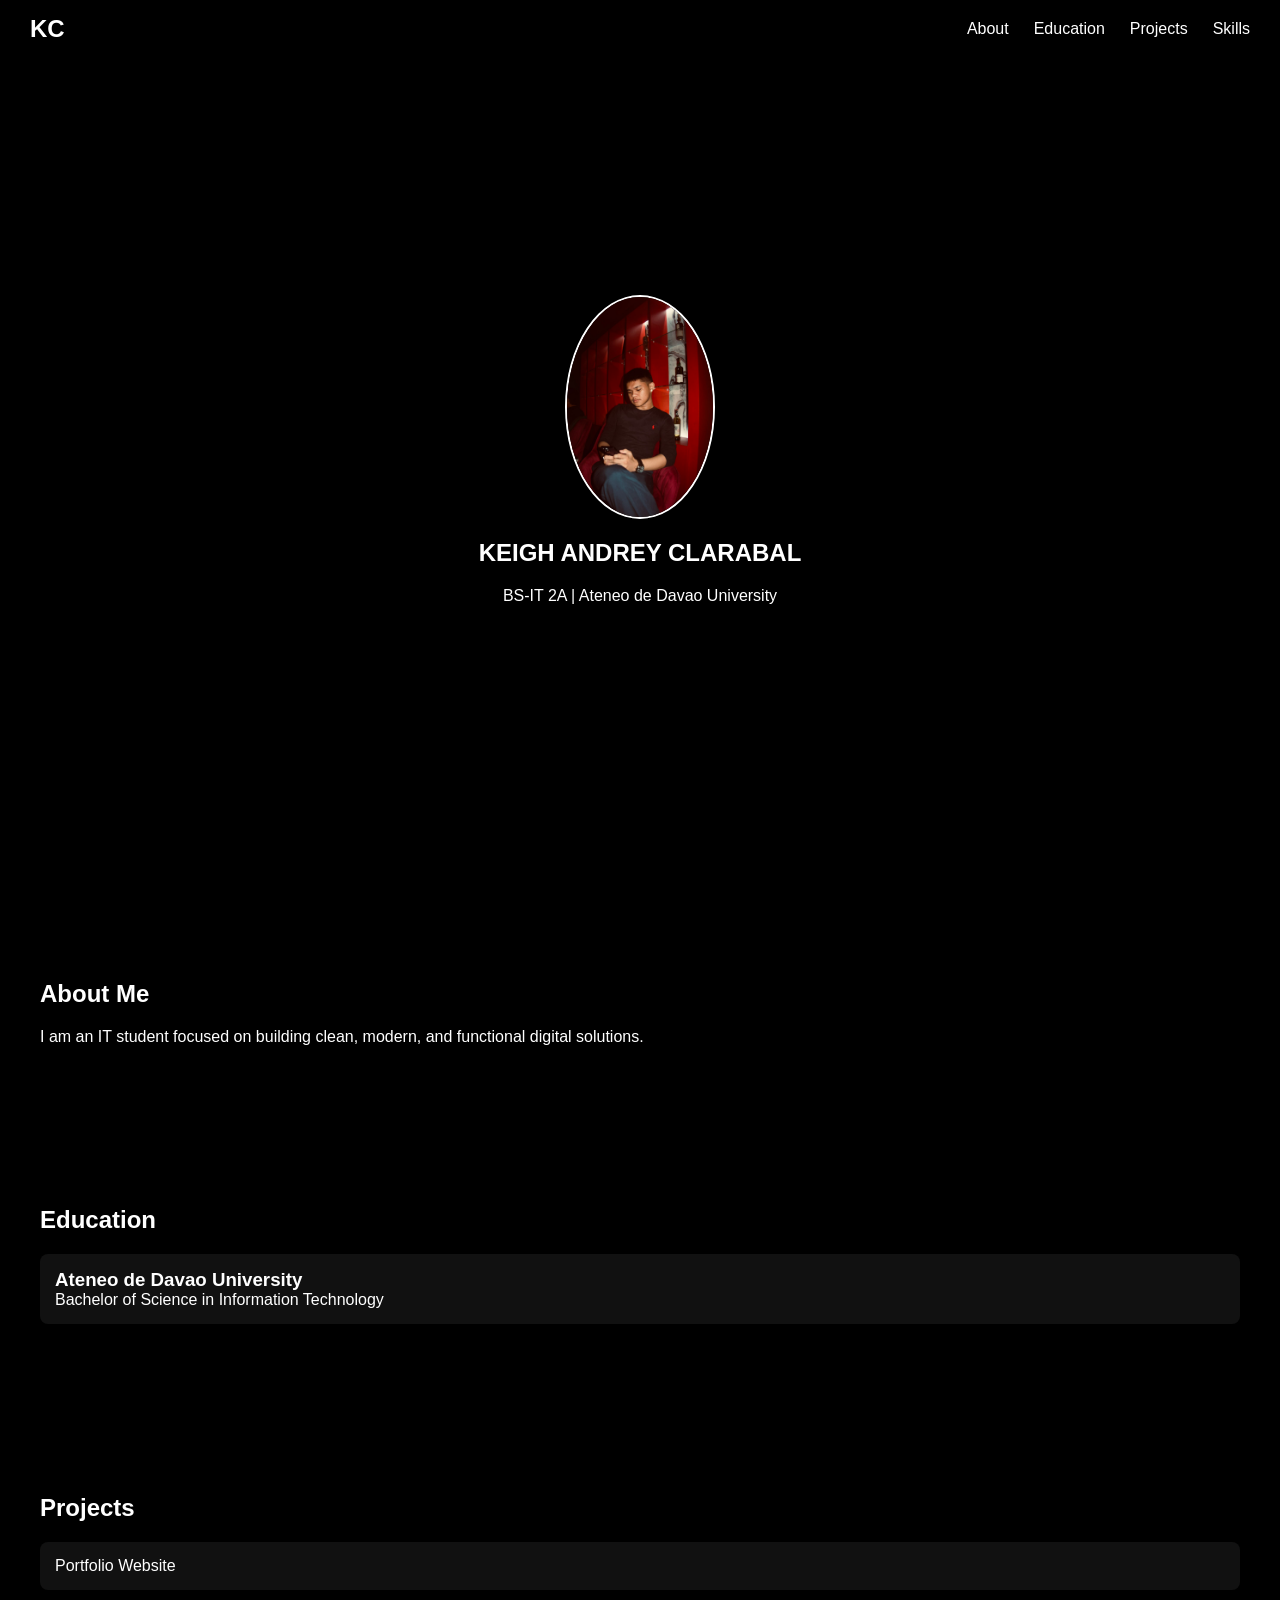
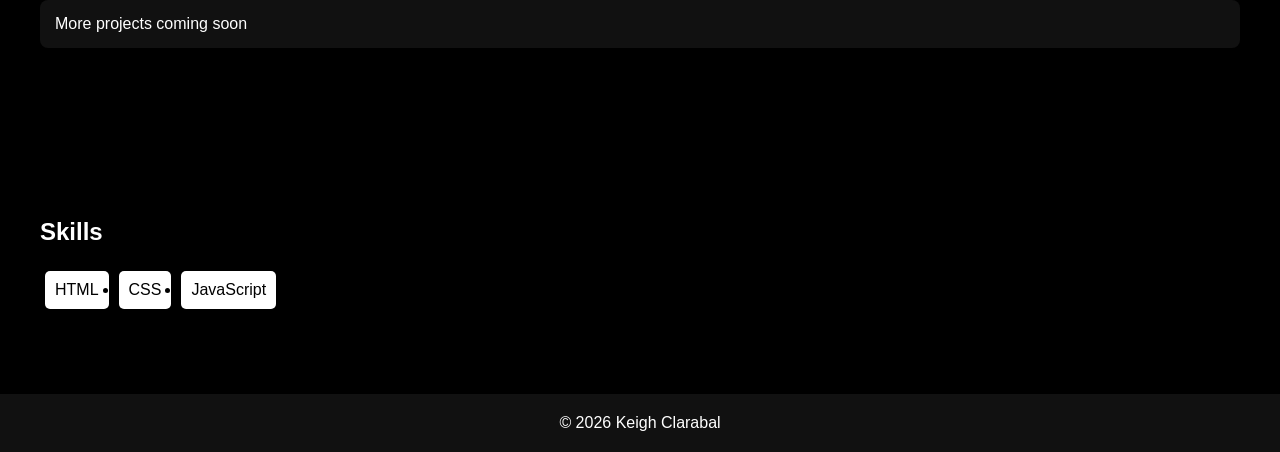
<file: index.html>
<!DOCTYPE html>
<html lang="en">
<head>
  <meta charset="UTF-8">
  <meta name="viewport" content="width=device-width, initial-scale=1.0">
  <title>Keigh Clarabal</title>
  <link rel="stylesheet" href="portfolio.css">
</head>
<body>

<header>
  <nav>
    <h1 class="logo">KC</h1>
    <ul id="nav-links">
      <li><a href="#about">About</a></li>
      <li><a href="#education">Education</a></li>
      <li><a href="#projects">Projects</a></li>
      <li><a href="#skills">Skills</a></li>
    </ul>
    <button id="menu-btn">☰</button>
  </nav>
</header>

<section class="hero">
  <img src="c1850ff8-2bdb-4c79-af61-8b147ca0eae8.jpg" alt="Profile Photo" class="profile">
  <h2>KEIGH ANDREY CLARABAL</h2>
  <p>BS-IT 2A | Ateneo de Davao University</p>
</section>

<section id="about" class="fade">
  <h2>About Me</h2>
  <p>I am an IT student focused on building clean, modern, and functional digital solutions.</p>
</section>

<section id="education" class="fade">
  <h2>Education</h2>
  <div class="card">
    <h3>Ateneo de Davao University</h3>
    <p>Bachelor of Science in Information Technology</p>
  </div>
</section>

<section id="projects" class="fade">
  <h2>Projects</h2>
  <div class="card">Portfolio Website</div>
  <div class="card">More projects coming soon</div>
</section>

<section id="skills" class="fade">
  <h2>Skills</h2>
  <ul class="skills">
    <li>HTML</li>
    <li>CSS</li>
    <li>JavaScript</li>
  </ul>
</section>

<footer>
  <p>© 2026 Keigh Clarabal</p>
</footer>

<script src="portfolio.js"></script>
</body>
</html>
</file>
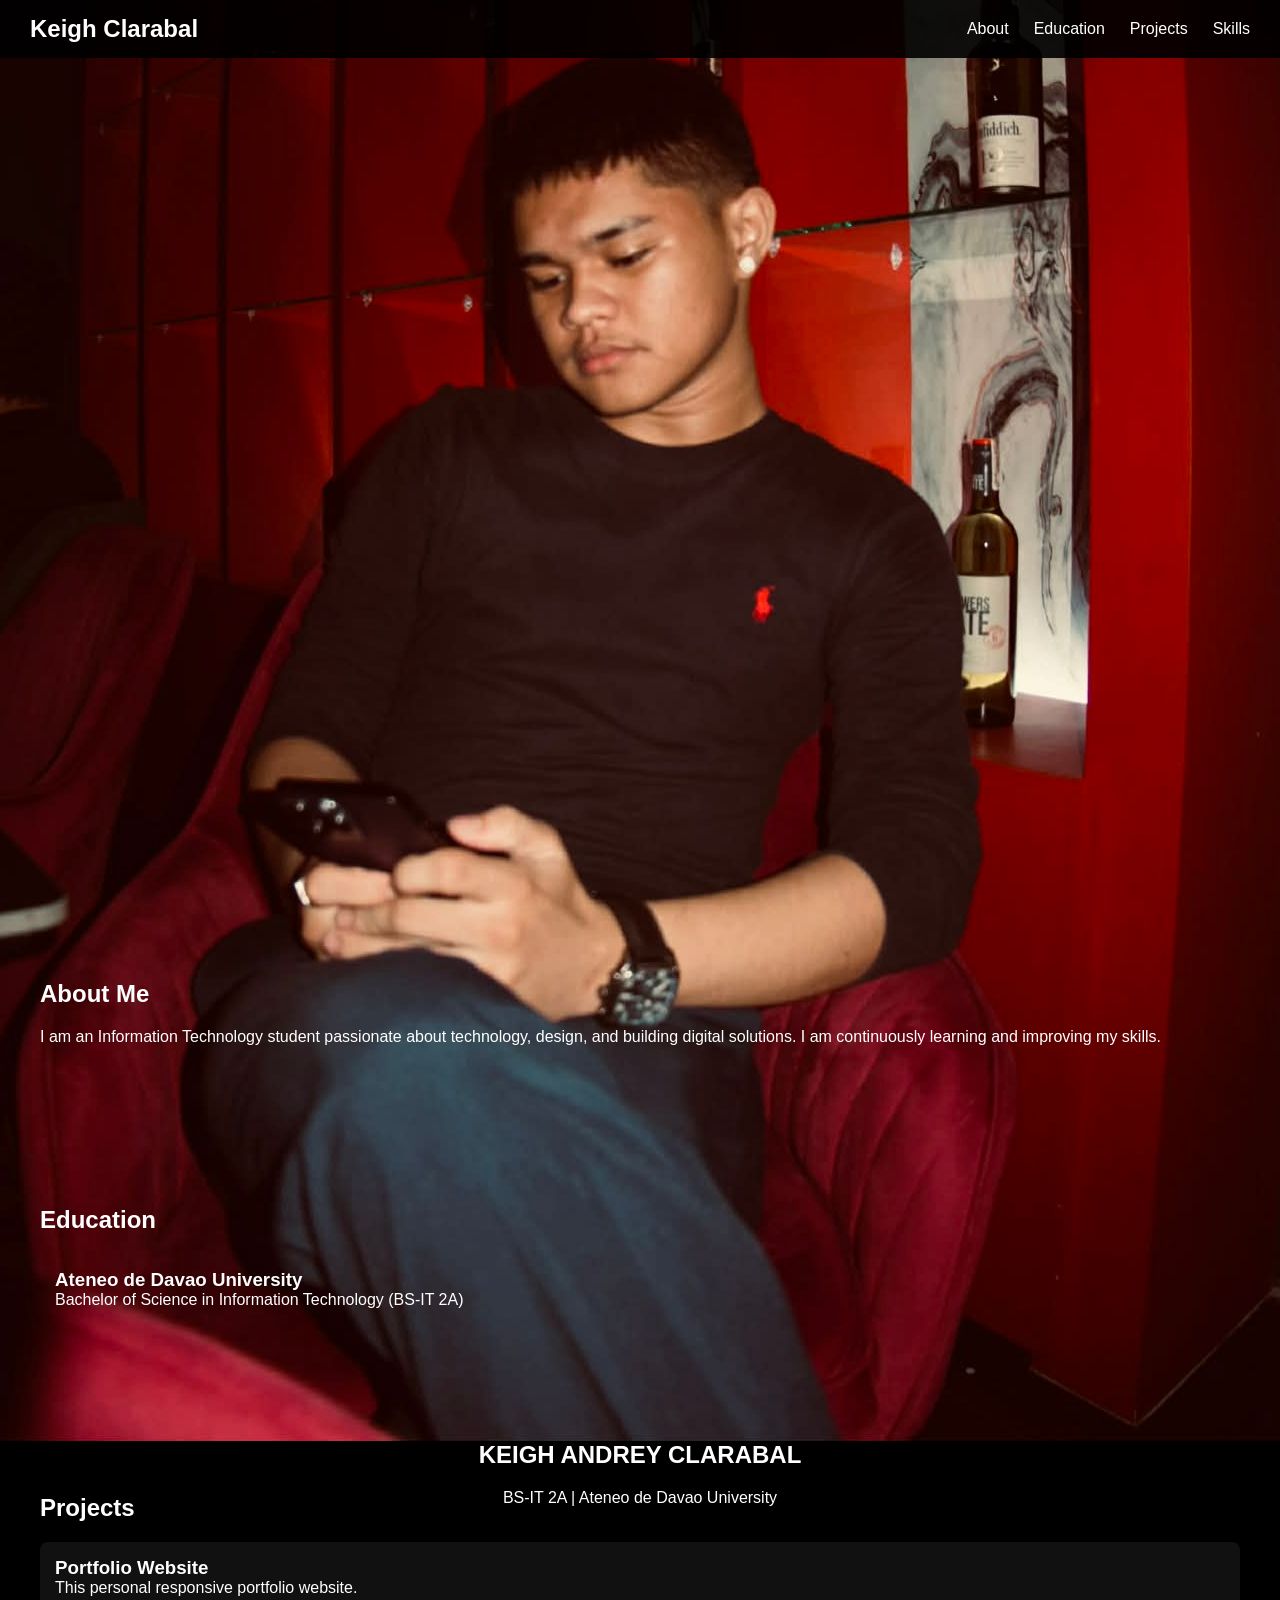
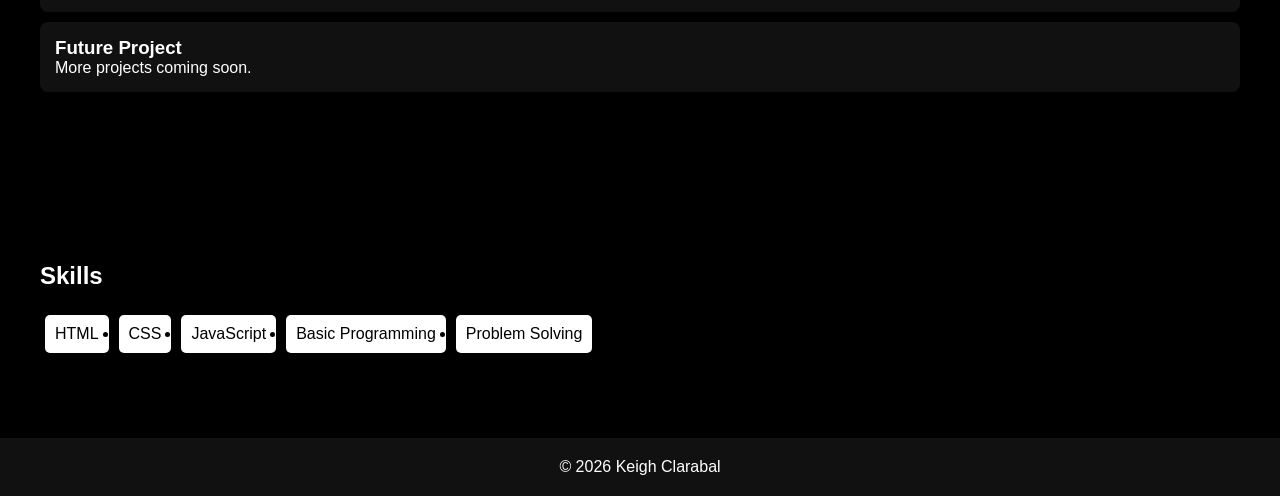
<file: portfolio.html>
<!DOCTYPE html>
<html lang="en">
<head>
  <meta charset="UTF-8">
  <meta name="viewport" content="width=device-width, initial-scale=1.0">
  <title>Keigh Clarabal Portfolio</title>
  <link rel="stylesheet" href="portfolio.css">
</head>
<body>

<header>
  <nav>
    <h1>Keigh Clarabal</h1>
    <ul id="nav-links">
      <li><a href="#about">About</a></li>
      <li><a href="#education">Education</a></li>
      <li><a href="#projects">Projects</a></li>
      <li><a href="#skills">Skills</a></li>
    </ul>
    <button id="menu-btn">☰</button>
  </nav>
</header>

<section class="hero">
  <img src="c1850ff8-2bdb-4c79-af61-8b147ca0eae8.jpg" alt="Profile Photo">
  <h2>KEIGH ANDREY CLARABAL</h2>
  <p>BS-IT 2A | Ateneo de Davao University</p>
</section>

<section id="about">
  <h2>About Me</h2>
  <p>
    I am an Information Technology student passionate about technology, design, 
    and building digital solutions. I am continuously learning and improving my skills.
  </p>
</section>

<section id="education">
  <h2>Education</h2>
  <div class="card">
    <h3>Ateneo de Davao University</h3>
    <p>Bachelor of Science in Information Technology (BS-IT 2A)</p>
  </div>
</section>

<section id="projects">
  <h2>Projects</h2>
  <div class="card">
    <h3>Portfolio Website</h3>
    <p>This personal responsive portfolio website.</p>
  </div>
  <div class="card">
    <h3>Future Project</h3>
    <p>More projects coming soon.</p>
  </div>
</section>

<section id="skills">
  <h2>Skills</h2>
  <ul class="skills">
    <li>HTML</li>
    <li>CSS</li>
    <li>JavaScript</li>
    <li>Basic Programming</li>
    <li>Problem Solving</li>
  </ul>
</section>

<footer>
  <p>© 2026 Keigh Clarabal</p>
</footer>

<script src="portfolio.js"></script>
</body>
</html>
</file>
<file: portfolio.css>
* {
  margin: 0;
  padding: 0;
  box-sizing: border-box;
  font-family: 'Segoe UI', sans-serif;
}

body {
  background: black;
  color: white;
  scroll-behavior: smooth;
}


header {
  position: fixed;
  width: 100%;
  background: rgba(0,0,0,0.9);
  padding: 15px 30px;
  z-index: 1000;
}

nav {
  display: flex;
  justify-content: space-between;
  align-items: center;
}

.logo {
  font-weight: bold;
}

nav ul {
  display: flex;
  list-style: none;
}

nav ul li {
  margin-left: 25px;
}

nav a {
  color: white;
  text-decoration: none;
  transition: 0.3s;
}

nav a:hover {
  opacity: 0.6;
}


.hero {
  height: 100vh;
  display: flex;
  flex-direction: column;
  justify-content: center;
  align-items: center;
  text-align: center;
}

.profile {
  width: 150px;
  border-radius: 50%;
  margin-bottom: 20px;
  border: 2px solid white;
  transition: 0.4s;
}

.profile:hover {
  transform: scale(1.05);
}


section {
  padding: 80px 40px;
}

h2 {
  margin-bottom: 20px;
}


.card {
  background: #111;
  padding: 15px;
  margin-bottom: 10px;
  border-radius: 8px;
  transition: 0.3s;
}

.card:hover {
  transform: translateY(-5px);
}


.skills {
  display: flex;
  flex-wrap: wrap;
}

.skills li {
  background: white;
  color: black;
  padding: 10px;
  margin: 5px;
  border-radius: 5px;
}


footer {
  text-align: center;
  padding: 20px;
  background: #111;
}


.fade {
  opacity: 0;
  transform: translateY(30px);
  transition: all 0.8s ease;
}

.fade.show {
  opacity: 1;
  transform: translateY(0);
}


#menu-btn {
  display: none;
  background: none;
  color: white;
  border: none;
  font-size: 20px;
}

@media(max-width:768px) {
  nav ul {
    display: none;
    flex-direction: column;
    position: absolute;
    right: 0;
    top: 60px;
    background: black;
    width: 200px;
  }

  nav ul.show {
    display: flex;
  }

  #menu-btn {
    display: block;
  }
}
</file>
